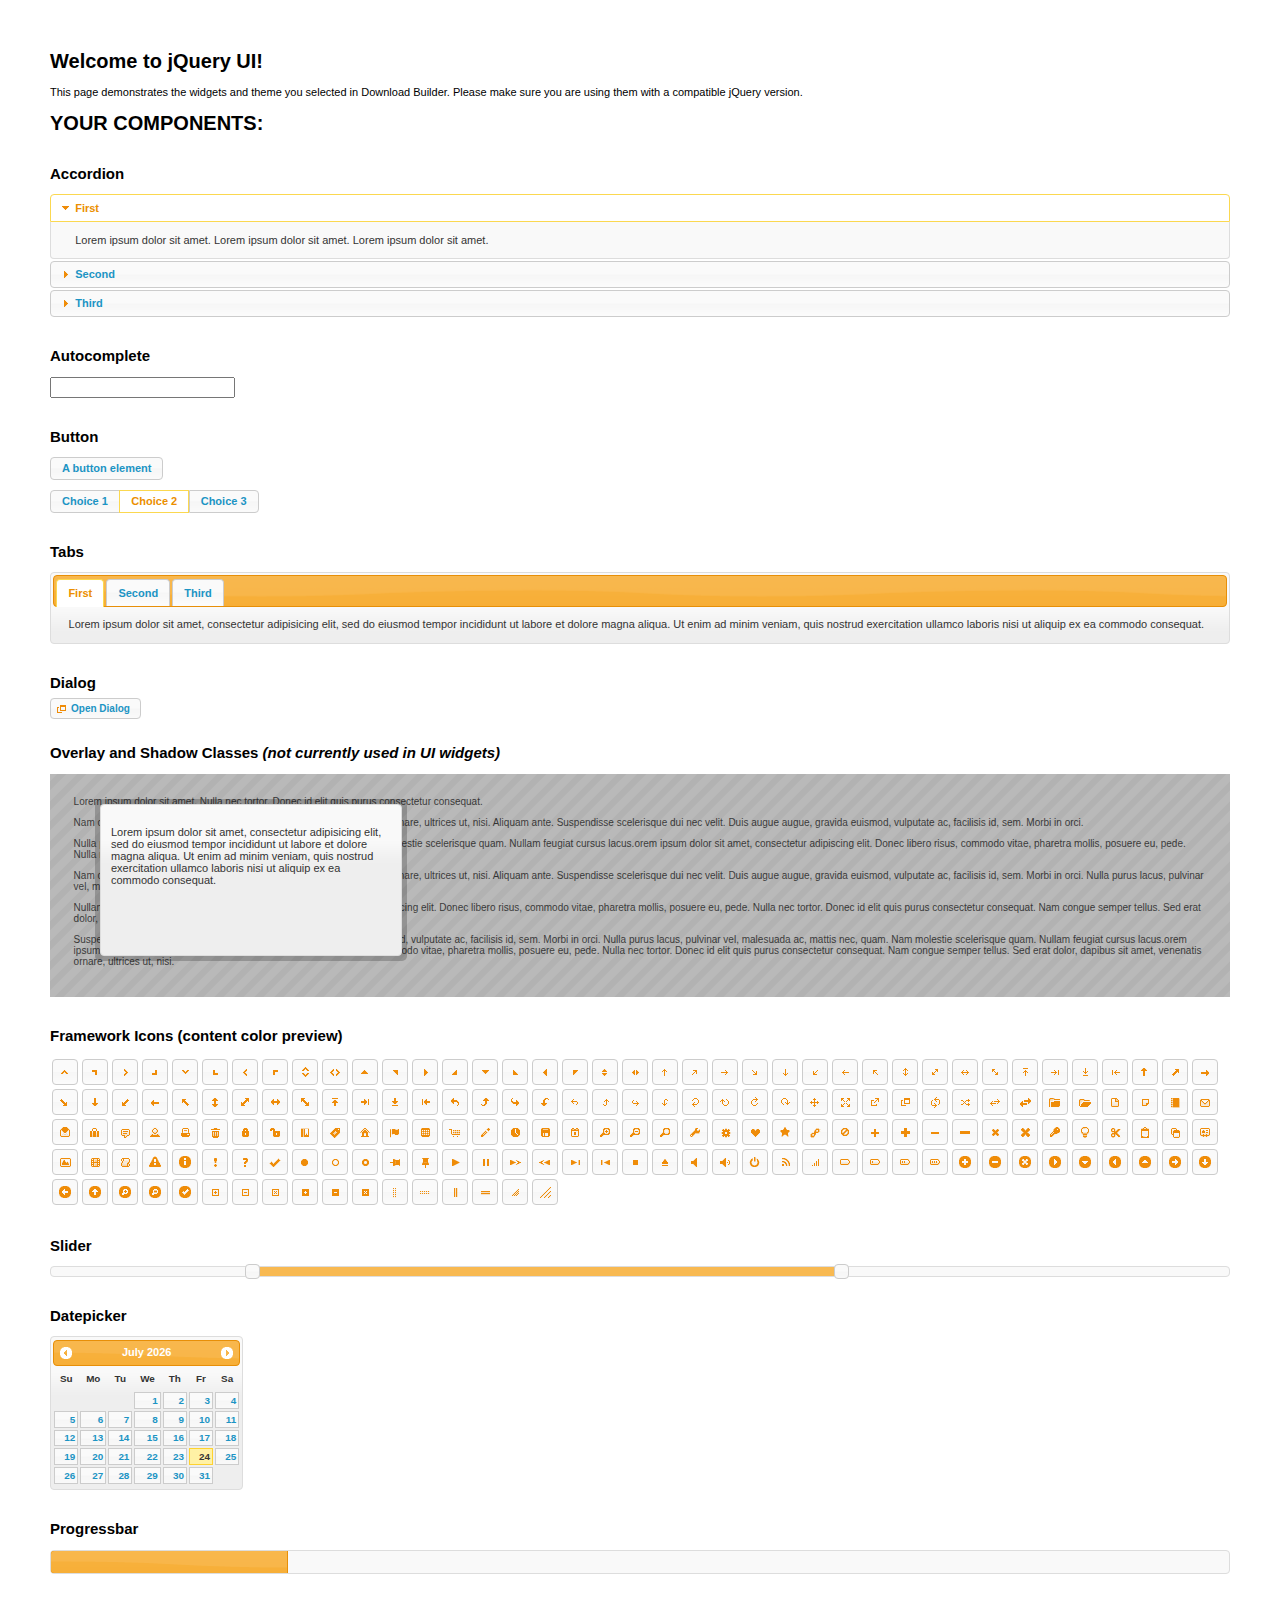
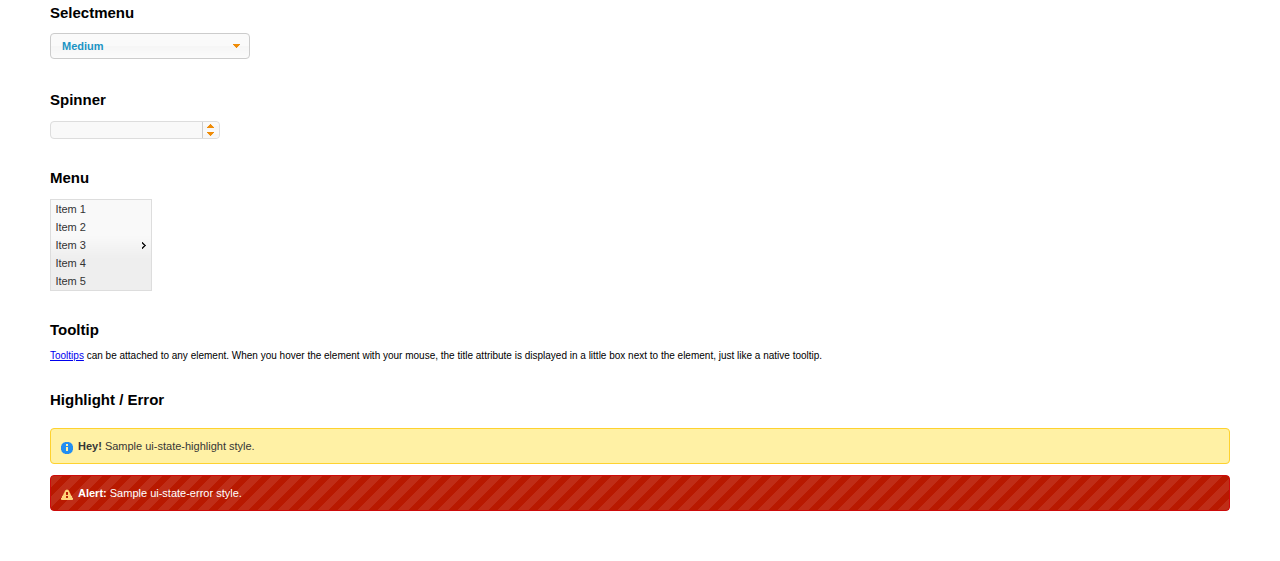
<file: js/lib/jquery-ui/index.html>
<!doctype html>
<html lang="us">
<head>
	<meta charset="utf-8">
	<title>jQuery UI Example Page</title>
	<link href="jquery-ui.css" rel="stylesheet">
	<style>
	body{
		font: 62.5% "Trebuchet MS", sans-serif;
		margin: 50px;
	}
	.demoHeaders {
		margin-top: 2em;
	}
	#dialog-link {
		padding: .4em 1em .4em 20px;
		text-decoration: none;
		position: relative;
	}
	#dialog-link span.ui-icon {
		margin: 0 5px 0 0;
		position: absolute;
		left: .2em;
		top: 50%;
		margin-top: -8px;
	}
	#icons {
		margin: 0;
		padding: 0;
	}
	#icons li {
		margin: 2px;
		position: relative;
		padding: 4px 0;
		cursor: pointer;
		float: left;
		list-style: none;
	}
	#icons span.ui-icon {
		float: left;
		margin: 0 4px;
	}
	.fakewindowcontain .ui-widget-overlay {
		position: absolute;
	}
	select {
		width: 200px;
	}
	</style>
</head>
<body>

<h1>Welcome to jQuery UI!</h1>

<div class="ui-widget">
	<p>This page demonstrates the widgets and theme you selected in Download Builder. Please make sure you are using them with a compatible jQuery version.</p>
</div>

<h1>YOUR COMPONENTS:</h1>


<!-- Accordion -->
<h2 class="demoHeaders">Accordion</h2>
<div id="accordion">
	<h3>First</h3>
	<div>Lorem ipsum dolor sit amet. Lorem ipsum dolor sit amet. Lorem ipsum dolor sit amet.</div>
	<h3>Second</h3>
	<div>Phasellus mattis tincidunt nibh.</div>
	<h3>Third</h3>
	<div>Nam dui erat, auctor a, dignissim quis.</div>
</div>



<!-- Autocomplete -->
<h2 class="demoHeaders">Autocomplete</h2>
<div>
	<input id="autocomplete" title="type &quot;a&quot;">
</div>



<!-- Button -->
<h2 class="demoHeaders">Button</h2>
<button id="button">A button element</button>
<form style="margin-top: 1em;">
	<div id="radioset">
		<input type="radio" id="radio1" name="radio"><label for="radio1">Choice 1</label>
		<input type="radio" id="radio2" name="radio" checked="checked"><label for="radio2">Choice 2</label>
		<input type="radio" id="radio3" name="radio"><label for="radio3">Choice 3</label>
	</div>
</form>



<!-- Tabs -->
<h2 class="demoHeaders">Tabs</h2>
<div id="tabs">
	<ul>
		<li><a href="#tabs-1">First</a></li>
		<li><a href="#tabs-2">Second</a></li>
		<li><a href="#tabs-3">Third</a></li>
	</ul>
	<div id="tabs-1">Lorem ipsum dolor sit amet, consectetur adipisicing elit, sed do eiusmod tempor incididunt ut labore et dolore magna aliqua. Ut enim ad minim veniam, quis nostrud exercitation ullamco laboris nisi ut aliquip ex ea commodo consequat.</div>
	<div id="tabs-2">Phasellus mattis tincidunt nibh. Cras orci urna, blandit id, pretium vel, aliquet ornare, felis. Maecenas scelerisque sem non nisl. Fusce sed lorem in enim dictum bibendum.</div>
	<div id="tabs-3">Nam dui erat, auctor a, dignissim quis, sollicitudin eu, felis. Pellentesque nisi urna, interdum eget, sagittis et, consequat vestibulum, lacus. Mauris porttitor ullamcorper augue.</div>
</div>



<!-- Dialog NOTE: Dialog is not generated by UI in this demo so it can be visually styled in themeroller-->
<h2 class="demoHeaders">Dialog</h2>
<p><a href="#" id="dialog-link" class="ui-state-default ui-corner-all"><span class="ui-icon ui-icon-newwin"></span>Open Dialog</a></p>

<h2 class="demoHeaders">Overlay and Shadow Classes <em>(not currently used in UI widgets)</em></h2>
<div style="position: relative; width: 96%; height: 200px; padding:1% 2%; overflow:hidden;" class="fakewindowcontain">
	<p>Lorem ipsum dolor sit amet,  Nulla nec tortor. Donec id elit quis purus consectetur consequat. </p><p>Nam congue semper tellus. Sed erat dolor, dapibus sit amet, venenatis ornare, ultrices ut, nisi. Aliquam ante. Suspendisse scelerisque dui nec velit. Duis augue augue, gravida euismod, vulputate ac, facilisis id, sem. Morbi in orci. </p><p>Nulla purus lacus, pulvinar vel, malesuada ac, mattis nec, quam. Nam molestie scelerisque quam. Nullam feugiat cursus lacus.orem ipsum dolor sit amet, consectetur adipiscing elit. Donec libero risus, commodo vitae, pharetra mollis, posuere eu, pede. Nulla nec tortor. Donec id elit quis purus consectetur consequat. </p><p>Nam congue semper tellus. Sed erat dolor, dapibus sit amet, venenatis ornare, ultrices ut, nisi. Aliquam ante. Suspendisse scelerisque dui nec velit. Duis augue augue, gravida euismod, vulputate ac, facilisis id, sem. Morbi in orci. Nulla purus lacus, pulvinar vel, malesuada ac, mattis nec, quam. Nam molestie scelerisque quam. </p><p>Nullam feugiat cursus lacus.orem ipsum dolor sit amet, consectetur adipiscing elit. Donec libero risus, commodo vitae, pharetra mollis, posuere eu, pede. Nulla nec tortor. Donec id elit quis purus consectetur consequat. Nam congue semper tellus. Sed erat dolor, dapibus sit amet, venenatis ornare, ultrices ut, nisi. Aliquam ante. </p><p>Suspendisse scelerisque dui nec velit. Duis augue augue, gravida euismod, vulputate ac, facilisis id, sem. Morbi in orci. Nulla purus lacus, pulvinar vel, malesuada ac, mattis nec, quam. Nam molestie scelerisque quam. Nullam feugiat cursus lacus.orem ipsum dolor sit amet, consectetur adipiscing elit. Donec libero risus, commodo vitae, pharetra mollis, posuere eu, pede. Nulla nec tortor. Donec id elit quis purus consectetur consequat. Nam congue semper tellus. Sed erat dolor, dapibus sit amet, venenatis ornare, ultrices ut, nisi. </p>

	<!-- ui-dialog -->
	<div class="ui-overlay"><div class="ui-widget-overlay"></div><div class="ui-widget-shadow ui-corner-all" style="width: 302px; height: 152px; position: absolute; left: 50px; top: 30px;"></div></div>
	<div style="position: absolute; width: 280px; height: 130px;left: 50px; top: 30px; padding: 10px;" class="ui-widget ui-widget-content ui-corner-all">
		<div class="ui-dialog-content ui-widget-content" style="background: none; border: 0;">
			<p>Lorem ipsum dolor sit amet, consectetur adipisicing elit, sed do eiusmod tempor incididunt ut labore et dolore magna aliqua. Ut enim ad minim veniam, quis nostrud exercitation ullamco laboris nisi ut aliquip ex ea commodo consequat.</p>
		</div>
	</div>

</div>

<!-- ui-dialog -->
<div id="dialog" title="Dialog Title">
	<p>Lorem ipsum dolor sit amet, consectetur adipisicing elit, sed do eiusmod tempor incididunt ut labore et dolore magna aliqua. Ut enim ad minim veniam, quis nostrud exercitation ullamco laboris nisi ut aliquip ex ea commodo consequat.</p>
</div>



<h2 class="demoHeaders">Framework Icons (content color preview)</h2>
<ul id="icons" class="ui-widget ui-helper-clearfix">
	<li class="ui-state-default ui-corner-all" title=".ui-icon-carat-1-n"><span class="ui-icon ui-icon-carat-1-n"></span></li>
	<li class="ui-state-default ui-corner-all" title=".ui-icon-carat-1-ne"><span class="ui-icon ui-icon-carat-1-ne"></span></li>
	<li class="ui-state-default ui-corner-all" title=".ui-icon-carat-1-e"><span class="ui-icon ui-icon-carat-1-e"></span></li>
	<li class="ui-state-default ui-corner-all" title=".ui-icon-carat-1-se"><span class="ui-icon ui-icon-carat-1-se"></span></li>
	<li class="ui-state-default ui-corner-all" title=".ui-icon-carat-1-s"><span class="ui-icon ui-icon-carat-1-s"></span></li>
	<li class="ui-state-default ui-corner-all" title=".ui-icon-carat-1-sw"><span class="ui-icon ui-icon-carat-1-sw"></span></li>
	<li class="ui-state-default ui-corner-all" title=".ui-icon-carat-1-w"><span class="ui-icon ui-icon-carat-1-w"></span></li>
	<li class="ui-state-default ui-corner-all" title=".ui-icon-carat-1-nw"><span class="ui-icon ui-icon-carat-1-nw"></span></li>
	<li class="ui-state-default ui-corner-all" title=".ui-icon-carat-2-n-s"><span class="ui-icon ui-icon-carat-2-n-s"></span></li>
	<li class="ui-state-default ui-corner-all" title=".ui-icon-carat-2-e-w"><span class="ui-icon ui-icon-carat-2-e-w"></span></li>
	<li class="ui-state-default ui-corner-all" title=".ui-icon-triangle-1-n"><span class="ui-icon ui-icon-triangle-1-n"></span></li>
	<li class="ui-state-default ui-corner-all" title=".ui-icon-triangle-1-ne"><span class="ui-icon ui-icon-triangle-1-ne"></span></li>
	<li class="ui-state-default ui-corner-all" title=".ui-icon-triangle-1-e"><span class="ui-icon ui-icon-triangle-1-e"></span></li>
	<li class="ui-state-default ui-corner-all" title=".ui-icon-triangle-1-se"><span class="ui-icon ui-icon-triangle-1-se"></span></li>
	<li class="ui-state-default ui-corner-all" title=".ui-icon-triangle-1-s"><span class="ui-icon ui-icon-triangle-1-s"></span></li>
	<li class="ui-state-default ui-corner-all" title=".ui-icon-triangle-1-sw"><span class="ui-icon ui-icon-triangle-1-sw"></span></li>
	<li class="ui-state-default ui-corner-all" title=".ui-icon-triangle-1-w"><span class="ui-icon ui-icon-triangle-1-w"></span></li>
	<li class="ui-state-default ui-corner-all" title=".ui-icon-triangle-1-nw"><span class="ui-icon ui-icon-triangle-1-nw"></span></li>
	<li class="ui-state-default ui-corner-all" title=".ui-icon-triangle-2-n-s"><span class="ui-icon ui-icon-triangle-2-n-s"></span></li>
	<li class="ui-state-default ui-corner-all" title=".ui-icon-triangle-2-e-w"><span class="ui-icon ui-icon-triangle-2-e-w"></span></li>
	<li class="ui-state-default ui-corner-all" title=".ui-icon-arrow-1-n"><span class="ui-icon ui-icon-arrow-1-n"></span></li>
	<li class="ui-state-default ui-corner-all" title=".ui-icon-arrow-1-ne"><span class="ui-icon ui-icon-arrow-1-ne"></span></li>
	<li class="ui-state-default ui-corner-all" title=".ui-icon-arrow-1-e"><span class="ui-icon ui-icon-arrow-1-e"></span></li>
	<li class="ui-state-default ui-corner-all" title=".ui-icon-arrow-1-se"><span class="ui-icon ui-icon-arrow-1-se"></span></li>
	<li class="ui-state-default ui-corner-all" title=".ui-icon-arrow-1-s"><span class="ui-icon ui-icon-arrow-1-s"></span></li>
	<li class="ui-state-default ui-corner-all" title=".ui-icon-arrow-1-sw"><span class="ui-icon ui-icon-arrow-1-sw"></span></li>
	<li class="ui-state-default ui-corner-all" title=".ui-icon-arrow-1-w"><span class="ui-icon ui-icon-arrow-1-w"></span></li>
	<li class="ui-state-default ui-corner-all" title=".ui-icon-arrow-1-nw"><span class="ui-icon ui-icon-arrow-1-nw"></span></li>
	<li class="ui-state-default ui-corner-all" title=".ui-icon-arrow-2-n-s"><span class="ui-icon ui-icon-arrow-2-n-s"></span></li>
	<li class="ui-state-default ui-corner-all" title=".ui-icon-arrow-2-ne-sw"><span class="ui-icon ui-icon-arrow-2-ne-sw"></span></li>
	<li class="ui-state-default ui-corner-all" title=".ui-icon-arrow-2-e-w"><span class="ui-icon ui-icon-arrow-2-e-w"></span></li>
	<li class="ui-state-default ui-corner-all" title=".ui-icon-arrow-2-se-nw"><span class="ui-icon ui-icon-arrow-2-se-nw"></span></li>
	<li class="ui-state-default ui-corner-all" title=".ui-icon-arrowstop-1-n"><span class="ui-icon ui-icon-arrowstop-1-n"></span></li>
	<li class="ui-state-default ui-corner-all" title=".ui-icon-arrowstop-1-e"><span class="ui-icon ui-icon-arrowstop-1-e"></span></li>
	<li class="ui-state-default ui-corner-all" title=".ui-icon-arrowstop-1-s"><span class="ui-icon ui-icon-arrowstop-1-s"></span></li>
	<li class="ui-state-default ui-corner-all" title=".ui-icon-arrowstop-1-w"><span class="ui-icon ui-icon-arrowstop-1-w"></span></li>
	<li class="ui-state-default ui-corner-all" title=".ui-icon-arrowthick-1-n"><span class="ui-icon ui-icon-arrowthick-1-n"></span></li>
	<li class="ui-state-default ui-corner-all" title=".ui-icon-arrowthick-1-ne"><span class="ui-icon ui-icon-arrowthick-1-ne"></span></li>
	<li class="ui-state-default ui-corner-all" title=".ui-icon-arrowthick-1-e"><span class="ui-icon ui-icon-arrowthick-1-e"></span></li>
	<li class="ui-state-default ui-corner-all" title=".ui-icon-arrowthick-1-se"><span class="ui-icon ui-icon-arrowthick-1-se"></span></li>
	<li class="ui-state-default ui-corner-all" title=".ui-icon-arrowthick-1-s"><span class="ui-icon ui-icon-arrowthick-1-s"></span></li>
	<li class="ui-state-default ui-corner-all" title=".ui-icon-arrowthick-1-sw"><span class="ui-icon ui-icon-arrowthick-1-sw"></span></li>
	<li class="ui-state-default ui-corner-all" title=".ui-icon-arrowthick-1-w"><span class="ui-icon ui-icon-arrowthick-1-w"></span></li>
	<li class="ui-state-default ui-corner-all" title=".ui-icon-arrowthick-1-nw"><span class="ui-icon ui-icon-arrowthick-1-nw"></span></li>
	<li class="ui-state-default ui-corner-all" title=".ui-icon-arrowthick-2-n-s"><span class="ui-icon ui-icon-arrowthick-2-n-s"></span></li>
	<li class="ui-state-default ui-corner-all" title=".ui-icon-arrowthick-2-ne-sw"><span class="ui-icon ui-icon-arrowthick-2-ne-sw"></span></li>
	<li class="ui-state-default ui-corner-all" title=".ui-icon-arrowthick-2-e-w"><span class="ui-icon ui-icon-arrowthick-2-e-w"></span></li>
	<li class="ui-state-default ui-corner-all" title=".ui-icon-arrowthick-2-se-nw"><span class="ui-icon ui-icon-arrowthick-2-se-nw"></span></li>
	<li class="ui-state-default ui-corner-all" title=".ui-icon-arrowthickstop-1-n"><span class="ui-icon ui-icon-arrowthickstop-1-n"></span></li>
	<li class="ui-state-default ui-corner-all" title=".ui-icon-arrowthickstop-1-e"><span class="ui-icon ui-icon-arrowthickstop-1-e"></span></li>
	<li class="ui-state-default ui-corner-all" title=".ui-icon-arrowthickstop-1-s"><span class="ui-icon ui-icon-arrowthickstop-1-s"></span></li>
	<li class="ui-state-default ui-corner-all" title=".ui-icon-arrowthickstop-1-w"><span class="ui-icon ui-icon-arrowthickstop-1-w"></span></li>
	<li class="ui-state-default ui-corner-all" title=".ui-icon-arrowreturnthick-1-w"><span class="ui-icon ui-icon-arrowreturnthick-1-w"></span></li>
	<li class="ui-state-default ui-corner-all" title=".ui-icon-arrowreturnthick-1-n"><span class="ui-icon ui-icon-arrowreturnthick-1-n"></span></li>
	<li class="ui-state-default ui-corner-all" title=".ui-icon-arrowreturnthick-1-e"><span class="ui-icon ui-icon-arrowreturnthick-1-e"></span></li>
	<li class="ui-state-default ui-corner-all" title=".ui-icon-arrowreturnthick-1-s"><span class="ui-icon ui-icon-arrowreturnthick-1-s"></span></li>
	<li class="ui-state-default ui-corner-all" title=".ui-icon-arrowreturn-1-w"><span class="ui-icon ui-icon-arrowreturn-1-w"></span></li>
	<li class="ui-state-default ui-corner-all" title=".ui-icon-arrowreturn-1-n"><span class="ui-icon ui-icon-arrowreturn-1-n"></span></li>
	<li class="ui-state-default ui-corner-all" title=".ui-icon-arrowreturn-1-e"><span class="ui-icon ui-icon-arrowreturn-1-e"></span></li>
	<li class="ui-state-default ui-corner-all" title=".ui-icon-arrowreturn-1-s"><span class="ui-icon ui-icon-arrowreturn-1-s"></span></li>
	<li class="ui-state-default ui-corner-all" title=".ui-icon-arrowrefresh-1-w"><span class="ui-icon ui-icon-arrowrefresh-1-w"></span></li>
	<li class="ui-state-default ui-corner-all" title=".ui-icon-arrowrefresh-1-n"><span class="ui-icon ui-icon-arrowrefresh-1-n"></span></li>
	<li class="ui-state-default ui-corner-all" title=".ui-icon-arrowrefresh-1-e"><span class="ui-icon ui-icon-arrowrefresh-1-e"></span></li>
	<li class="ui-state-default ui-corner-all" title=".ui-icon-arrowrefresh-1-s"><span class="ui-icon ui-icon-arrowrefresh-1-s"></span></li>
	<li class="ui-state-default ui-corner-all" title=".ui-icon-arrow-4"><span class="ui-icon ui-icon-arrow-4"></span></li>
	<li class="ui-state-default ui-corner-all" title=".ui-icon-arrow-4-diag"><span class="ui-icon ui-icon-arrow-4-diag"></span></li>
	<li class="ui-state-default ui-corner-all" title=".ui-icon-extlink"><span class="ui-icon ui-icon-extlink"></span></li>
	<li class="ui-state-default ui-corner-all" title=".ui-icon-newwin"><span class="ui-icon ui-icon-newwin"></span></li>
	<li class="ui-state-default ui-corner-all" title=".ui-icon-refresh"><span class="ui-icon ui-icon-refresh"></span></li>
	<li class="ui-state-default ui-corner-all" title=".ui-icon-shuffle"><span class="ui-icon ui-icon-shuffle"></span></li>
	<li class="ui-state-default ui-corner-all" title=".ui-icon-transfer-e-w"><span class="ui-icon ui-icon-transfer-e-w"></span></li>
	<li class="ui-state-default ui-corner-all" title=".ui-icon-transferthick-e-w"><span class="ui-icon ui-icon-transferthick-e-w"></span></li>
	<li class="ui-state-default ui-corner-all" title=".ui-icon-folder-collapsed"><span class="ui-icon ui-icon-folder-collapsed"></span></li>
	<li class="ui-state-default ui-corner-all" title=".ui-icon-folder-open"><span class="ui-icon ui-icon-folder-open"></span></li>
	<li class="ui-state-default ui-corner-all" title=".ui-icon-document"><span class="ui-icon ui-icon-document"></span></li>
	<li class="ui-state-default ui-corner-all" title=".ui-icon-document-b"><span class="ui-icon ui-icon-document-b"></span></li>
	<li class="ui-state-default ui-corner-all" title=".ui-icon-note"><span class="ui-icon ui-icon-note"></span></li>
	<li class="ui-state-default ui-corner-all" title=".ui-icon-mail-closed"><span class="ui-icon ui-icon-mail-closed"></span></li>
	<li class="ui-state-default ui-corner-all" title=".ui-icon-mail-open"><span class="ui-icon ui-icon-mail-open"></span></li>
	<li class="ui-state-default ui-corner-all" title=".ui-icon-suitcase"><span class="ui-icon ui-icon-suitcase"></span></li>
	<li class="ui-state-default ui-corner-all" title=".ui-icon-comment"><span class="ui-icon ui-icon-comment"></span></li>
	<li class="ui-state-default ui-corner-all" title=".ui-icon-person"><span class="ui-icon ui-icon-person"></span></li>
	<li class="ui-state-default ui-corner-all" title=".ui-icon-print"><span class="ui-icon ui-icon-print"></span></li>
	<li class="ui-state-default ui-corner-all" title=".ui-icon-trash"><span class="ui-icon ui-icon-trash"></span></li>
	<li class="ui-state-default ui-corner-all" title=".ui-icon-locked"><span class="ui-icon ui-icon-locked"></span></li>
	<li class="ui-state-default ui-corner-all" title=".ui-icon-unlocked"><span class="ui-icon ui-icon-unlocked"></span></li>
	<li class="ui-state-default ui-corner-all" title=".ui-icon-bookmark"><span class="ui-icon ui-icon-bookmark"></span></li>
	<li class="ui-state-default ui-corner-all" title=".ui-icon-tag"><span class="ui-icon ui-icon-tag"></span></li>
	<li class="ui-state-default ui-corner-all" title=".ui-icon-home"><span class="ui-icon ui-icon-home"></span></li>
	<li class="ui-state-default ui-corner-all" title=".ui-icon-flag"><span class="ui-icon ui-icon-flag"></span></li>
	<li class="ui-state-default ui-corner-all" title=".ui-icon-calculator"><span class="ui-icon ui-icon-calculator"></span></li>
	<li class="ui-state-default ui-corner-all" title=".ui-icon-cart"><span class="ui-icon ui-icon-cart"></span></li>
	<li class="ui-state-default ui-corner-all" title=".ui-icon-pencil"><span class="ui-icon ui-icon-pencil"></span></li>
	<li class="ui-state-default ui-corner-all" title=".ui-icon-clock"><span class="ui-icon ui-icon-clock"></span></li>
	<li class="ui-state-default ui-corner-all" title=".ui-icon-disk"><span class="ui-icon ui-icon-disk"></span></li>
	<li class="ui-state-default ui-corner-all" title=".ui-icon-calendar"><span class="ui-icon ui-icon-calendar"></span></li>
	<li class="ui-state-default ui-corner-all" title=".ui-icon-zoomin"><span class="ui-icon ui-icon-zoomin"></span></li>
	<li class="ui-state-default ui-corner-all" title=".ui-icon-zoomout"><span class="ui-icon ui-icon-zoomout"></span></li>
	<li class="ui-state-default ui-corner-all" title=".ui-icon-search"><span class="ui-icon ui-icon-search"></span></li>
	<li class="ui-state-default ui-corner-all" title=".ui-icon-wrench"><span class="ui-icon ui-icon-wrench"></span></li>
	<li class="ui-state-default ui-corner-all" title=".ui-icon-gear"><span class="ui-icon ui-icon-gear"></span></li>
	<li class="ui-state-default ui-corner-all" title=".ui-icon-heart"><span class="ui-icon ui-icon-heart"></span></li>
	<li class="ui-state-default ui-corner-all" title=".ui-icon-star"><span class="ui-icon ui-icon-star"></span></li>
	<li class="ui-state-default ui-corner-all" title=".ui-icon-link"><span class="ui-icon ui-icon-link"></span></li>
	<li class="ui-state-default ui-corner-all" title=".ui-icon-cancel"><span class="ui-icon ui-icon-cancel"></span></li>
	<li class="ui-state-default ui-corner-all" title=".ui-icon-plus"><span class="ui-icon ui-icon-plus"></span></li>
	<li class="ui-state-default ui-corner-all" title=".ui-icon-plusthick"><span class="ui-icon ui-icon-plusthick"></span></li>
	<li class="ui-state-default ui-corner-all" title=".ui-icon-minus"><span class="ui-icon ui-icon-minus"></span></li>
	<li class="ui-state-default ui-corner-all" title=".ui-icon-minusthick"><span class="ui-icon ui-icon-minusthick"></span></li>
	<li class="ui-state-default ui-corner-all" title=".ui-icon-close"><span class="ui-icon ui-icon-close"></span></li>
	<li class="ui-state-default ui-corner-all" title=".ui-icon-closethick"><span class="ui-icon ui-icon-closethick"></span></li>
	<li class="ui-state-default ui-corner-all" title=".ui-icon-key"><span class="ui-icon ui-icon-key"></span></li>
	<li class="ui-state-default ui-corner-all" title=".ui-icon-lightbulb"><span class="ui-icon ui-icon-lightbulb"></span></li>
	<li class="ui-state-default ui-corner-all" title=".ui-icon-scissors"><span class="ui-icon ui-icon-scissors"></span></li>
	<li class="ui-state-default ui-corner-all" title=".ui-icon-clipboard"><span class="ui-icon ui-icon-clipboard"></span></li>
	<li class="ui-state-default ui-corner-all" title=".ui-icon-copy"><span class="ui-icon ui-icon-copy"></span></li>
	<li class="ui-state-default ui-corner-all" title=".ui-icon-contact"><span class="ui-icon ui-icon-contact"></span></li>
	<li class="ui-state-default ui-corner-all" title=".ui-icon-image"><span class="ui-icon ui-icon-image"></span></li>
	<li class="ui-state-default ui-corner-all" title=".ui-icon-video"><span class="ui-icon ui-icon-video"></span></li>
	<li class="ui-state-default ui-corner-all" title=".ui-icon-script"><span class="ui-icon ui-icon-script"></span></li>
	<li class="ui-state-default ui-corner-all" title=".ui-icon-alert"><span class="ui-icon ui-icon-alert"></span></li>
	<li class="ui-state-default ui-corner-all" title=".ui-icon-info"><span class="ui-icon ui-icon-info"></span></li>
	<li class="ui-state-default ui-corner-all" title=".ui-icon-notice"><span class="ui-icon ui-icon-notice"></span></li>
	<li class="ui-state-default ui-corner-all" title=".ui-icon-help"><span class="ui-icon ui-icon-help"></span></li>
	<li class="ui-state-default ui-corner-all" title=".ui-icon-check"><span class="ui-icon ui-icon-check"></span></li>
	<li class="ui-state-default ui-corner-all" title=".ui-icon-bullet"><span class="ui-icon ui-icon-bullet"></span></li>
	<li class="ui-state-default ui-corner-all" title=".ui-icon-radio-off"><span class="ui-icon ui-icon-radio-off"></span></li>
	<li class="ui-state-default ui-corner-all" title=".ui-icon-radio-on"><span class="ui-icon ui-icon-radio-on"></span></li>
	<li class="ui-state-default ui-corner-all" title=".ui-icon-pin-w"><span class="ui-icon ui-icon-pin-w"></span></li>
	<li class="ui-state-default ui-corner-all" title=".ui-icon-pin-s"><span class="ui-icon ui-icon-pin-s"></span></li>
	<li class="ui-state-default ui-corner-all" title=".ui-icon-play"><span class="ui-icon ui-icon-play"></span></li>
	<li class="ui-state-default ui-corner-all" title=".ui-icon-pause"><span class="ui-icon ui-icon-pause"></span></li>
	<li class="ui-state-default ui-corner-all" title=".ui-icon-seek-next"><span class="ui-icon ui-icon-seek-next"></span></li>
	<li class="ui-state-default ui-corner-all" title=".ui-icon-seek-prev"><span class="ui-icon ui-icon-seek-prev"></span></li>
	<li class="ui-state-default ui-corner-all" title=".ui-icon-seek-end"><span class="ui-icon ui-icon-seek-end"></span></li>
	<li class="ui-state-default ui-corner-all" title=".ui-icon-seek-first"><span class="ui-icon ui-icon-seek-first"></span></li>
	<li class="ui-state-default ui-corner-all" title=".ui-icon-stop"><span class="ui-icon ui-icon-stop"></span></li>
	<li class="ui-state-default ui-corner-all" title=".ui-icon-eject"><span class="ui-icon ui-icon-eject"></span></li>
	<li class="ui-state-default ui-corner-all" title=".ui-icon-volume-off"><span class="ui-icon ui-icon-volume-off"></span></li>
	<li class="ui-state-default ui-corner-all" title=".ui-icon-volume-on"><span class="ui-icon ui-icon-volume-on"></span></li>
	<li class="ui-state-default ui-corner-all" title=".ui-icon-power"><span class="ui-icon ui-icon-power"></span></li>
	<li class="ui-state-default ui-corner-all" title=".ui-icon-signal-diag"><span class="ui-icon ui-icon-signal-diag"></span></li>
	<li class="ui-state-default ui-corner-all" title=".ui-icon-signal"><span class="ui-icon ui-icon-signal"></span></li>
	<li class="ui-state-default ui-corner-all" title=".ui-icon-battery-0"><span class="ui-icon ui-icon-battery-0"></span></li>
	<li class="ui-state-default ui-corner-all" title=".ui-icon-battery-1"><span class="ui-icon ui-icon-battery-1"></span></li>
	<li class="ui-state-default ui-corner-all" title=".ui-icon-battery-2"><span class="ui-icon ui-icon-battery-2"></span></li>
	<li class="ui-state-default ui-corner-all" title=".ui-icon-battery-3"><span class="ui-icon ui-icon-battery-3"></span></li>
	<li class="ui-state-default ui-corner-all" title=".ui-icon-circle-plus"><span class="ui-icon ui-icon-circle-plus"></span></li>
	<li class="ui-state-default ui-corner-all" title=".ui-icon-circle-minus"><span class="ui-icon ui-icon-circle-minus"></span></li>
	<li class="ui-state-default ui-corner-all" title=".ui-icon-circle-close"><span class="ui-icon ui-icon-circle-close"></span></li>
	<li class="ui-state-default ui-corner-all" title=".ui-icon-circle-triangle-e"><span class="ui-icon ui-icon-circle-triangle-e"></span></li>
	<li class="ui-state-default ui-corner-all" title=".ui-icon-circle-triangle-s"><span class="ui-icon ui-icon-circle-triangle-s"></span></li>
	<li class="ui-state-default ui-corner-all" title=".ui-icon-circle-triangle-w"><span class="ui-icon ui-icon-circle-triangle-w"></span></li>
	<li class="ui-state-default ui-corner-all" title=".ui-icon-circle-triangle-n"><span class="ui-icon ui-icon-circle-triangle-n"></span></li>
	<li class="ui-state-default ui-corner-all" title=".ui-icon-circle-arrow-e"><span class="ui-icon ui-icon-circle-arrow-e"></span></li>
	<li class="ui-state-default ui-corner-all" title=".ui-icon-circle-arrow-s"><span class="ui-icon ui-icon-circle-arrow-s"></span></li>
	<li class="ui-state-default ui-corner-all" title=".ui-icon-circle-arrow-w"><span class="ui-icon ui-icon-circle-arrow-w"></span></li>
	<li class="ui-state-default ui-corner-all" title=".ui-icon-circle-arrow-n"><span class="ui-icon ui-icon-circle-arrow-n"></span></li>
	<li class="ui-state-default ui-corner-all" title=".ui-icon-circle-zoomin"><span class="ui-icon ui-icon-circle-zoomin"></span></li>
	<li class="ui-state-default ui-corner-all" title=".ui-icon-circle-zoomout"><span class="ui-icon ui-icon-circle-zoomout"></span></li>
	<li class="ui-state-default ui-corner-all" title=".ui-icon-circle-check"><span class="ui-icon ui-icon-circle-check"></span></li>
	<li class="ui-state-default ui-corner-all" title=".ui-icon-circlesmall-plus"><span class="ui-icon ui-icon-circlesmall-plus"></span></li>
	<li class="ui-state-default ui-corner-all" title=".ui-icon-circlesmall-minus"><span class="ui-icon ui-icon-circlesmall-minus"></span></li>
	<li class="ui-state-default ui-corner-all" title=".ui-icon-circlesmall-close"><span class="ui-icon ui-icon-circlesmall-close"></span></li>
	<li class="ui-state-default ui-corner-all" title=".ui-icon-squaresmall-plus"><span class="ui-icon ui-icon-squaresmall-plus"></span></li>
	<li class="ui-state-default ui-corner-all" title=".ui-icon-squaresmall-minus"><span class="ui-icon ui-icon-squaresmall-minus"></span></li>
	<li class="ui-state-default ui-corner-all" title=".ui-icon-squaresmall-close"><span class="ui-icon ui-icon-squaresmall-close"></span></li>
	<li class="ui-state-default ui-corner-all" title=".ui-icon-grip-dotted-vertical"><span class="ui-icon ui-icon-grip-dotted-vertical"></span></li>
	<li class="ui-state-default ui-corner-all" title=".ui-icon-grip-dotted-horizontal"><span class="ui-icon ui-icon-grip-dotted-horizontal"></span></li>
	<li class="ui-state-default ui-corner-all" title=".ui-icon-grip-solid-vertical"><span class="ui-icon ui-icon-grip-solid-vertical"></span></li>
	<li class="ui-state-default ui-corner-all" title=".ui-icon-grip-solid-horizontal"><span class="ui-icon ui-icon-grip-solid-horizontal"></span></li>
	<li class="ui-state-default ui-corner-all" title=".ui-icon-gripsmall-diagonal-se"><span class="ui-icon ui-icon-gripsmall-diagonal-se"></span></li>
	<li class="ui-state-default ui-corner-all" title=".ui-icon-grip-diagonal-se"><span class="ui-icon ui-icon-grip-diagonal-se"></span></li>
</ul>


<!-- Slider -->
<h2 class="demoHeaders">Slider</h2>
<div id="slider"></div>



<!-- Datepicker -->
<h2 class="demoHeaders">Datepicker</h2>
<div id="datepicker"></div>



<!-- Progressbar -->
<h2 class="demoHeaders">Progressbar</h2>
<div id="progressbar"></div>



<!-- Progressbar -->
<h2 class="demoHeaders">Selectmenu</h2>
<select id="selectmenu">
	<option>Slower</option>
	<option>Slow</option>
	<option selected="selected">Medium</option>
	<option>Fast</option>
	<option>Faster</option>
</select>



<!-- Spinner -->
<h2 class="demoHeaders">Spinner</h2>
<input id="spinner">



<!-- Menu -->
<h2 class="demoHeaders">Menu</h2>
<ul style="width:100px;" id="menu">
	<li>Item 1</li>
	<li>Item 2</li>
	<li>Item 3
		<ul>
			<li>Item 3-1</li>
			<li>Item 3-2</li>
			<li>Item 3-3</li>
			<li>Item 3-4</li>
			<li>Item 3-5</li>
		</ul>
	</li>
	<li>Item 4</li>
	<li>Item 5</li>
</ul>



<!-- Tooltip -->
<h2 class="demoHeaders">Tooltip</h2>
<p id="tooltip">
	<a href="#" title="That&apos;s what this widget is">Tooltips</a> can be attached to any element. When you hover
the element with your mouse, the title attribute is displayed in a little box next to the element, just like a native tooltip.
</p>


<!-- Highlight / Error -->
<h2 class="demoHeaders">Highlight / Error</h2>
<div class="ui-widget">
	<div class="ui-state-highlight ui-corner-all" style="margin-top: 20px; padding: 0 .7em;">
		<p><span class="ui-icon ui-icon-info" style="float: left; margin-right: .3em;"></span>
		<strong>Hey!</strong> Sample ui-state-highlight style.</p>
	</div>
</div>
<br>
<div class="ui-widget">
	<div class="ui-state-error ui-corner-all" style="padding: 0 .7em;">
		<p><span class="ui-icon ui-icon-alert" style="float: left; margin-right: .3em;"></span>
		<strong>Alert:</strong> Sample ui-state-error style.</p>
	</div>
</div>

<script src="external/jquery/jquery.js"></script>
<script src="jquery-ui.js"></script>
<script>

$( "#accordion" ).accordion();



var availableTags = [
	"ActionScript",
	"AppleScript",
	"Asp",
	"BASIC",
	"C",
	"C++",
	"Clojure",
	"COBOL",
	"ColdFusion",
	"Erlang",
	"Fortran",
	"Groovy",
	"Haskell",
	"Java",
	"JavaScript",
	"Lisp",
	"Perl",
	"PHP",
	"Python",
	"Ruby",
	"Scala",
	"Scheme"
];
$( "#autocomplete" ).autocomplete({
	source: availableTags
});



$( "#button" ).button();
$( "#radioset" ).buttonset();



$( "#tabs" ).tabs();



$( "#dialog" ).dialog({
	autoOpen: false,
	width: 400,
	buttons: [
		{
			text: "Ok",
			click: function() {
				$( this ).dialog( "close" );
			}
		},
		{
			text: "Cancel",
			click: function() {
				$( this ).dialog( "close" );
			}
		}
	]
});

// Link to open the dialog
$( "#dialog-link" ).click(function( event ) {
	$( "#dialog" ).dialog( "open" );
	event.preventDefault();
});



$( "#datepicker" ).datepicker({
	inline: true
});



$( "#slider" ).slider({
	range: true,
	values: [ 17, 67 ]
});



$( "#progressbar" ).progressbar({
	value: 20
});



$( "#spinner" ).spinner();



$( "#menu" ).menu();



$( "#tooltip" ).tooltip();



$( "#selectmenu" ).selectmenu();


// Hover states on the static widgets
$( "#dialog-link, #icons li" ).hover(
	function() {
		$( this ).addClass( "ui-state-hover" );
	},
	function() {
		$( this ).removeClass( "ui-state-hover" );
	}
);
</script>
</body>
</html>
</file>
